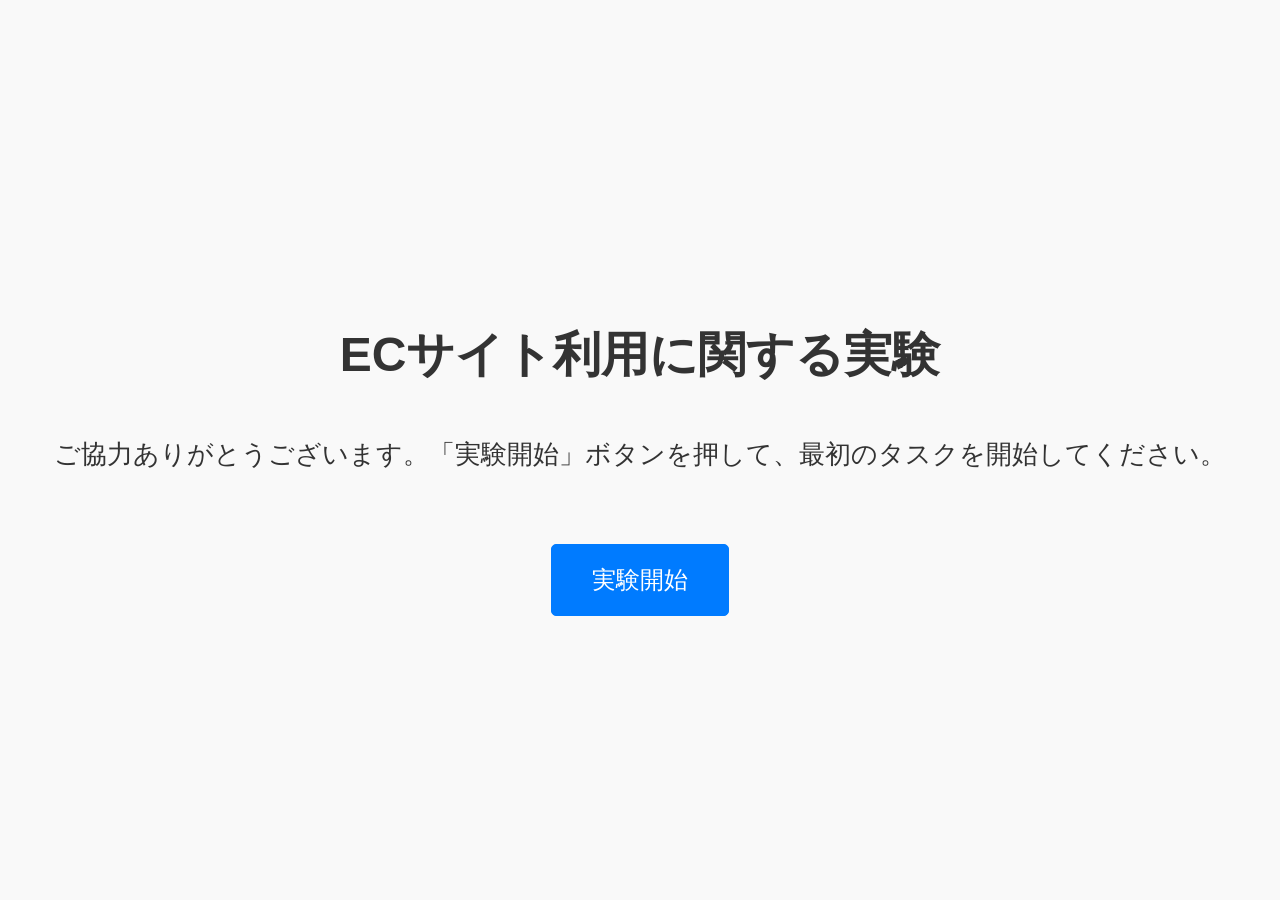
<file: index.html>
<!DOCTYPE html>
<html lang="ja">
<head>
    <meta charset="UTF-8">
    <meta name="viewport" content="width=device-width, initial-scale=1.0">
    <title>ECサイト利用実験</title>
    <link rel="stylesheet" href="style.css">
</head>
<body>
    <div id="experiment-container">
        <!-- 0. 実験開始画面 -->
        <div id="start-screen">
            <h2>ECサイト利用に関する実験</h2>
            <p>ご協力ありがとうございます。「実験開始」ボタンを押して、最初のタスクを開始してください。</p>
            <div class="start-buttons">
                <button id="start-experiment-btn">実験開始</button>
                <button id="enter-debug-mode-btn" style="display: none; margin-top: 2rem; background: none; color: #999; border: 1px solid #ddd; font-size: 0.8rem; padding: 0.4rem 0.8rem;">管理者メニュー (デバッグ用)</button>
            </div>
        </div>

        <!-- UI確認フェーズの開始画面 -->
        <div id="intro-viewing-start-screen" class="hidden">
            <h2>読み込み画面の確認</h2>
            <p>本実験では、様々な「読み込み画面」が表示されます。まずはどのような表示パターンがあるのかを確認してください。</p>
            <div class="start-buttons">
                <button id="start-intro-viewing-btn">表示確認を開始する</button>
            </div>
        </div>

        <!-- チュートリアル開始画面 -->
        <div id="tutorial-start-screen" class="hidden">
            <h2>チュートリアル</h2>
            <p>まずはじめに、操作に慣れていただくためのチュートリアルを4回行います。</p>
            <button id="start-tutorial-btn">チュートリアル開始</button>
        </div>

        <!-- チュートリアル完了画面 -->
        <div id="tutorial-complete-screen" class="hidden">
            <h2>チュートリアル完了</h2>
            <p>チュートリアルお疲れ様でした。次は本番の実験です。</p>
            <button id="start-main-experiment-btn">実験に進む</button>
        </div>

        <!-- チュートリアルタスク完了画面 -->
        <div id="tutorial-task-complete-screen" class="hidden">
            <h2>チュートリアルタスク完了</h2>
            <p>本番ではアンケートの画面が表示されます。</p>
            <button id="next-tutorial-task-btn">次のチュートリアルへ</button>
        </div>

        <!-- 1. タスク指示画面 (デフォルトで非表示) -->
        <div id="task-screen" class="hidden">
            <h2>タスク指示</h2>
            <p id="task-description"><strong>Tシャツ</strong>と<strong>スニーカー</strong>をカートに入れてください</p>
            <button id="start-task-btn">タスク開始</button>
        </div>

        <!-- 2. ECサイト画面 (デフォルトで非表示) -->
        <div id="ec-site-screen" class="hidden">
            <div class="loading-overlay" style="display: none;">
                <!-- ローダー用のコンテナ -->
            </div>

            <header>
                <h1>ECサイト</h1>
                <p id="header-task-description" style="margin: 0 auto; padding: 0 2rem; font-size: 1.3rem; color: #c9302c; font-weight: 600;"></p>
                <div class="header-right">
                    <div id="cart-container">
                        <span id="cart-count">0</span>
                        <svg id="cart-icon" xmlns="http://www.w3.org/2000/svg" width="28" height="28" viewBox="0 0 24 24" fill="none" stroke="currentColor" stroke-width="2" stroke-linecap="round" stroke-linejoin="round"><circle cx="9" cy="21" r="1"></circle><circle cx="20" cy="21" r="1"></circle><path d="M1 1h4l2.68 13.39a2 2 0 0 0 2 1.61h9.72a2 2 0 0 0 2-1.61L23 6H6"></path></svg>
                        <ul id="cart-items">
                            <!-- カート内商品はここに表示 -->
                        </ul>
                    </div>
                    <button id="complete-task-btn">完了を報告する</button>
                </div>
            </header>

            <div id="ec-main-container">
                <nav id="category-nav">
                    <a href="#" data-category="home">ホーム</a>
                    <a href="#" data-category="fashion">ファッション</a>
                    <a href="#" data-category="electronics">家電・ガジェット</a>
                    <a href="#" data-category="furniture">家具・インテリア</a>
                    <a href="#" data-category="food_drink">食べ物・飲み物</a>
                </nav>

                <main>
                    <div id="product-list">
                        <!-- 商品カードはここに動的に挿入されます -->
                    </div>
                </main>

                <!-- カートサイドバー -->
                <aside id="cart-sidebar">
                    <div class="cart-sidebar-header">
                        <h2>カート</h2>
                    </div>
                    <div id="cart-sidebar-body">
                        <!-- カートの内容がここに表示される -->
                    </div>
                </aside>
            </div>

            <div id="toast-notification" class="toast"></div>

            <button id="back-to-loader-selection-btn" style="display: none;">ローダー選択に戻る</button>
        </div>

        <div id="survey-screen" class="hidden">
            <h2>アンケート</h2>
            <p>現在のタスク(<span id="survey-task-number"></span>)について、以下の質問にご回答ください。</p>
            <form id="task-survey-form">
                <div class="form-group">
                    <label for="perceived-time">体感的な読み込み時間の長さ</label>
                    <div class="vas-container" id="vas-group">
                        <span>短い</span>
                        <input type="range" id="perceived-time" name="perceived-time" min="0" max="100" step="1" value="50">
                        <span>長い</span>
                    </div>
                </div>
                <div class="form-group" id="discomfort-group">
                    <label>今の待ち時間に対してどの程度「不快感」を感じましたか？</label>
                    <div class="likert-rating">
                        <input type="radio" id="discomfort-1" name="discomfort" value="1"><label for="discomfort-1">全く不快ではない</label>
                        <input type="radio" id="discomfort-2" name="discomfort" value="2"><label for="discomfort-2">あまり不快ではない</label>
                        <input type="radio" id="discomfort-3" name="discomfort" value="3"><label for="discomfort-3">どちらでもない</label>
                        <input type="radio" id="discomfort-4" name="discomfort" value="4"><label for="discomfort-4">不快</label>
                        <input type="radio" id="discomfort-5" name="discomfort" value="5"><label for="discomfort-5">非常に不快</label>
                    </div>
                </div>
                <div class="form-group" id="reliability-group">
                    <label>このシステムの「信頼性」をどの程度感じますか？</label>
                    <div class="likert-rating">
                        <input type="radio" id="reliability-5" name="reliability" value="5"><label for="reliability-5">非常に信頼できる</label>
                        <input type="radio" id="reliability-4" name="reliability" value="4"><label for="reliability-4">信頼できる</label>
                        <input type="radio" id="reliability-3" name="reliability" value="3"><label for="reliability-3">どちらでもない</label>
                        <input type="radio" id="reliability-2" name="reliability" value="2"><label for="reliability-2">あまり信頼できない</label>
                        <input type="radio" id="reliability-1" name="reliability" value="1"><label for="reliability-1">全く信頼できない</label>
                    </div>
                </div>
                <div id="survey-error-message" style="color: #c9302c; background-color: #f2dede; border: 1px solid #ebccd1; padding: 1rem; border-radius: 5px; margin-bottom: 1.5rem; display: none; text-align: left; font-size: 0.95rem;"></div>
                <button type="submit" id="submit-survey-btn">アンケートを送信して次のタスクへ</button>
            </form>
        </div>
        <div id="experiment-complete-screen" class="hidden">
            <h2>実験終了</h2>
            <p>ご協力いただき、誠にありがとうございました。すべてのタスクが完了しました。</p>
            <button id="download-csv-btn">CSV形式でダウンロード</button>
        </div>

    </div>

    <div id="debug-loader-modal" class="modal-overlay hidden">
        <div class="modal-content">
            <button class="modal-close-btn">&times;</button>
            <h2>Loader Showcase (Debug)</h2>
            <div class="modal-loader-grid">
                <!-- Spinner -->
                <div class="modal-loader-card">
                    <h3>Spinner</h3>
                    <div class="spinner"></div>
                </div>
                <!-- Spinner (Color) -->
                <div class="modal-loader-card">
                    <h3>Spinner (Color)</h3>
                    <div class="spinner color"></div>
                </div>
                <!-- Bouncing Dots -->
                <div class="modal-loader-card">
                    <h3>Bouncing Dots</h3>
                    <div class="bouncing-dots">
                        <div class="dot"></div>
                        <div class="dot"></div>
                        <div class="dot"></div>
                    </div>
                </div>
                <!-- Progress Bar -->
                <div class="modal-loader-card">
                    <h3>Progress Bar</h3>
                    <div class="progress-bar-container">
                        <div class="progress-bar"></div>
                    </div>
                </div>
                <!-- Progress Bar (Color) -->
                <div class="modal-loader-card">
                    <h3>Progress Bar (Color)</h3>
                    <div class="progress-bar-container">
                        <div class="progress-bar color"></div>
                    </div>
                </div>
                <!-- Hourglass -->
                <div class="modal-loader-card">
                    <h3>Hourglass</h3>
                    <div class="hourglass"></div>
                </div>
                <!-- Skeleton -->
                <div class="modal-loader-card skeleton-card-wrapper">
                                    <h3>Skeleton</h3>
                                    <div class="modal-skeleton-card">
                                        <div class="skeleton-image"></div>
                                        <div class="skeleton-content">
                                            <div class="skeleton-text"></div>
                                            <div class="skeleton-text short"></div>
                                        </div>
                                        <div class="skeleton-button"></div>
                                    </div>
                                </div>
                                <!-- Skeleton (Color) -->
                                <div class="modal-loader-card skeleton-card-wrapper">
                                    <h3>Skeleton (Color)</h3>
                                    <div class="modal-skeleton-card color">
                                        <div class="skeleton-image"></div>
                                        <div class="skeleton-content">
                                            <div class="skeleton-text"></div>
                                            <div class="skeleton-text short"></div>
                                        </div>
                                        <div class="skeleton-button"></div>
                                    </div>                </div>
            </div>
        </div>
    </div>

    <script src="script.js"></script>
</body>
</html>
</file>
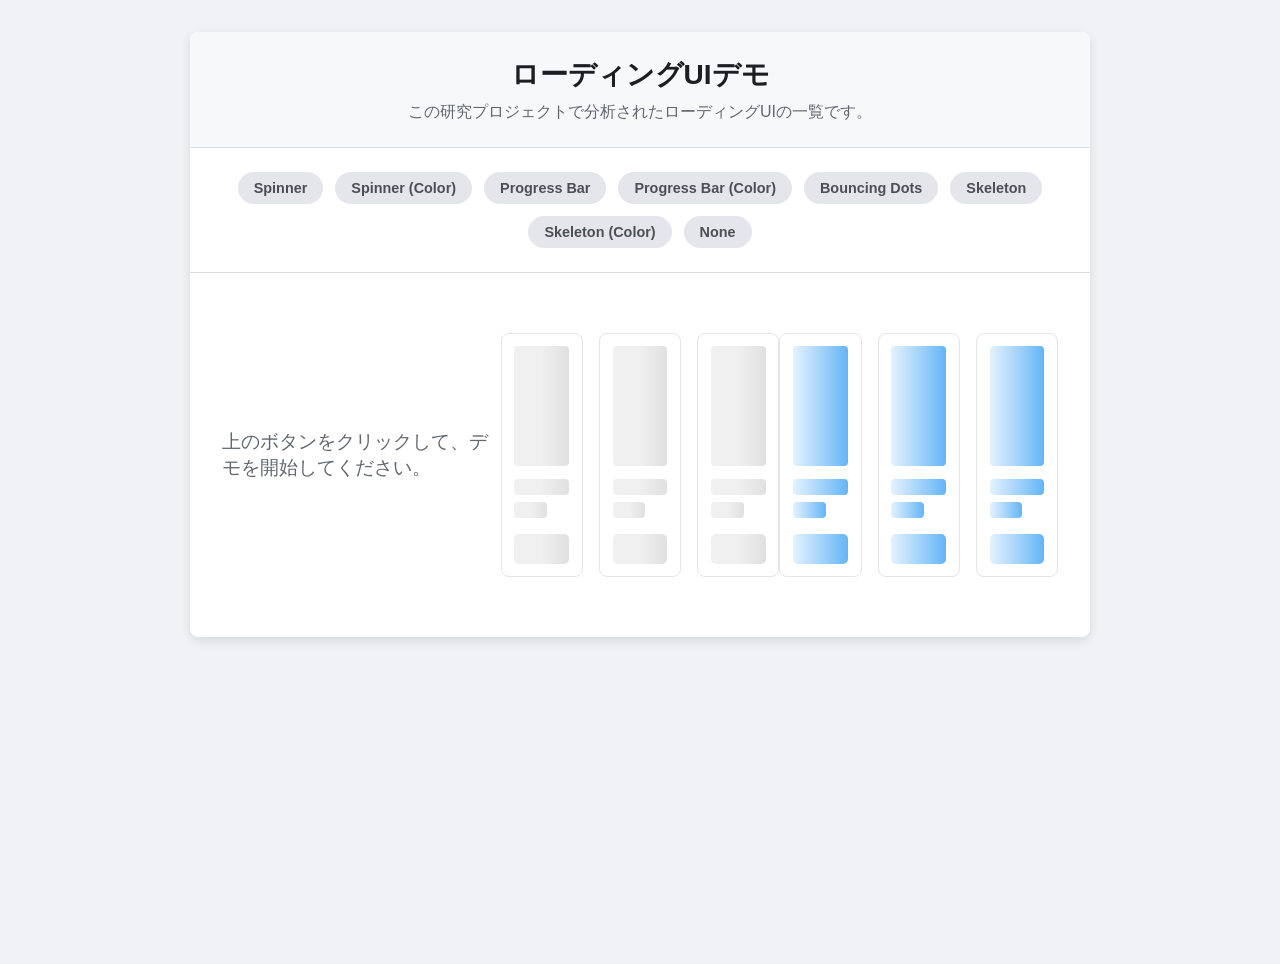
<file: showcase/index.html>
<!DOCTYPE html>
<html lang="ja">
<head>
    <meta charset="UTF-8">
    <meta name="viewport" content="width=device-width, initial-scale=1.0">
    <title>ローディングUIデモ</title>
    <link rel="stylesheet" href="style.css">
</head>
<body>

    <div class="demo-container">
        <header>
            <h1>ローディングUIデモ</h1>
            <p>この研究プロジェクトで分析されたローディングUIの一覧です。</p>
        </header>

        <nav class="controls">
            <button class="control-btn" data-loader="spinner">Spinner</button>
            <button class="control-btn" data-loader="spinner-color">Spinner (Color)</button>
            <button class="control-btn" data-loader="bar">Progress Bar</button>
            <button class="control-btn" data-loader="bar-color">Progress Bar (Color)</button>
            <button class="control-btn" data-loader="bouncing-dots">Bouncing Dots</button>
            <button class="control-btn" data-loader="skeleton">Skeleton</button>
            <button class="control-btn" data-loader="skeleton-color">Skeleton (Color)</button>
            <button class="control-btn" data-loader="none">None</button>
        </nav>

        <main class="display-area">
            <div id="loader-placeholder" class="loader-wrapper active">
                <p>上のボタンをクリックして、デモを開始してください。</p>
            </div>

            <!-- ローダーをここに定義（デフォルトは非表示） -->
            <div id="spinner" class="loader-wrapper">
                <div class="spinner"></div>
            </div>
            <div id="spinner-color" class="loader-wrapper">
                <div class="spinner color"></div>
            </div>
            <div id="bar" class="loader-wrapper">
                <div class="progress-bar-container">
                    <div class="progress-bar"></div>
                </div>
            </div>
            <div id="bar-color" class="loader-wrapper">
                <div class="progress-bar-container">
                    <div class="progress-bar color"></div>
                </div>
            </div>
            <div id="bouncing-dots" class="loader-wrapper">
                <div class="bouncing-dots"><div></div><div></div><div></div></div>
            </div>
            <div id="skeleton" class="loader-wrapper skeleton-grid">
                <!-- 3x Skeleton Cards -->
                <div class="skeleton-card">
                    <div class="skeleton-image"></div>
                    <div class="skeleton-content">
                        <div class="skeleton-text"></div>
                        <div class="skeleton-text short"></div>
                    </div>
                    <div class="skeleton-button"></div>
                </div>
                <div class="skeleton-card">
                    <div class="skeleton-image"></div>
                    <div class="skeleton-content">
                        <div class="skeleton-text"></div>
                        <div class="skeleton-text short"></div>
                    </div>
                    <div class="skeleton-button"></div>
                </div>
                <div class="skeleton-card">
                    <div class="skeleton-image"></div>
                    <div class="skeleton-content">
                        <div class="skeleton-text"></div>
                        <div class="skeleton-text short"></div>
                    </div>
                    <div class="skeleton-button"></div>
                </div>
            </div>
            <div id="skeleton-color" class="loader-wrapper skeleton-grid">
                <!-- 3x Skeleton Cards (Color) -->
                <div class="skeleton-card color">
                    <div class="skeleton-image"></div>
                    <div class="skeleton-content">
                        <div class="skeleton-text"></div>
                        <div class="skeleton-text short"></div>
                    </div>
                    <div class="skeleton-button"></div>
                </div>
                <div class="skeleton-card color">
                    <div class="skeleton-image"></div>
                    <div class="skeleton-content">
                        <div class="skeleton-text"></div>
                        <div class="skeleton-text short"></div>
                    </div>
                    <div class="skeleton-button"></div>
                </div>
                <div class="skeleton-card color">
                    <div class="skeleton-image"></div>
                    <div class="skeleton-content">
                        <div class="skeleton-text"></div>
                        <div class="skeleton-text short"></div>
                    </div>
                    <div class="skeleton-button"></div>
                </div>
            </div>
            <div id="none" class="loader-wrapper">
                <p>（ローダーなし）</p>
            </div>
        </main>
    </div>

    <script src="script.js"></script>
</body>
</html>
</file>
<file: style.css>
/* 全体スタイル */
body {
    font-family: 'Helvetica Neue', Arial, 'Hiragino Kaku Gothic ProN', 'Hiragino Sans', Meiryo, sans-serif;
    margin: 0;
    background-color: #f9f9f9;
    color: #333;
}

*, *::before, *::after {
    box-sizing: border-box;
}

/* ヘッダーとナビゲーション */
header {
    background-color: #fff;
    padding: 0 1rem;
    height: 60px; /* 40pxから60pxに拡大 */
    display: flex;
    align-items: center;
    border-bottom: 1px solid #eee;
    position: sticky;
    top: 0;
    z-index: 1000;
}

header h1 {
    font-size: 1.5rem; /* 1.1remから拡大 */
    margin: 0;
    white-space: nowrap; /* 改行を防ぐ */
}

#header-task-description {
    margin: 0 0 0 2rem !important; /* 左側に余白を取り、他はリセット */
    padding: 0;
    font-size: 1.3rem;
    color: #c9302c;
    font-weight: 600;
    flex-grow: 1; /* 残りのスペースを埋める（中央寄せや右寄せの調整用） */
}

/* --- メインレイアウトコンテナ --- */
#ec-main-container {
    display: flex;
    align-items: flex-start;
}

/* --- サイドバーナビゲーション --- */
#category-nav {
    flex: 0 0 220px; /* 180pxから広げて安定感を出す */
    background-color: #fdfdfd;
    border-right: 1px solid #eee;
    padding: 1rem 0.6rem; /* 余白を確保 */
    height: calc(100vh - 60px);
    position: sticky;
    top: 60px;
}

#category-nav a {
    display: block;
    text-decoration: none;
    color: #333;
    padding: 1rem 1.2rem; /* パディングを大幅に増やしてクリックしやすく */
    margin-bottom: 0.8rem; /* 項目間の距離を広げてミスを防ぐ */
    border-radius: 8px;
    font-weight: 500;
    font-size: 1.1rem; /* 文字を大きく */
    transition: all 0.2s ease;
    border-left: 4px solid transparent;
}

#category-nav a:hover {
    background-color: #f0f0f0;
    transform: translateX(3px); /* 少し動かしてフィードバックを出す */
}

#category-nav a.active {
    color: #007bff;
    font-weight: 700;
    background-color: #e9f5ff;
    border-left-color: #007bff;
    box-shadow: 0 2px 5px rgba(0, 123, 255, 0.1);
}

.nav-separator {
    height: 1px;
    background-color: #eee;
    margin: 0.6rem 0.8rem;
}

/* --- メインコンテンツエリア --- */
main {
    flex-grow: 1;
    padding: 0; /* mainのパディングを削除 */
}

/* 商品一覧 */
#product-list {
    display: grid;
    /* 1行に4つ固定 */
    grid-template-columns: repeat(4, 1fr);
    gap: 1rem; /* 0.5remから戻す */
    padding: 1rem; /* 0.5remから戻す */
    max-width: 100%;
    margin: 0;
}

/* 商品カード */
.product-card {
    background: #fff;
    border-radius: 8px;
    box-shadow: 0 2px 8px rgba(0, 0, 0, 0.06);
    overflow: hidden;
    transition: transform 0.3s ease, box-shadow 0.3s ease;
    display: flex;
    flex-direction: column;
    min-width: 0;
    min-height: 340px; /* 2段収まる限界の高さ */
}

.product-card:hover {
    transform: translateY(-4px);
    box-shadow: 0 6px 16px rgba(0, 0, 0, 0.1);
}

.product-card img {
    width: 100%;
    height: 160px; /* 画像を大きく復元 */
    object-fit: contain;
    margin-top: 10px;
}

.product-card-content {
    padding: 0.8rem;
    flex-grow: 1;
    display: flex;
    flex-direction: column;
    overflow: hidden;
}

.product-card h3 {
    margin-top: 0;
    margin-bottom: 0.4rem;
    font-size: 1.1rem;
    word-break: break-all;
    line-height: 1.3;
}

.product-card p {
    display: block; /* 説明文を再表示 */
    font-size: 0.85rem;
    color: #666;
    margin-bottom: 0.5rem;
    flex-grow: 1;
    display: -webkit-box;
    -webkit-line-clamp: 2;
    -webkit-box-orient: vertical;
    overflow: hidden;
}

.product-card .price {
    font-size: 1.1rem;
    font-weight: bold;
    color: #e63946;
    margin-bottom: 0.8rem;
}

/* カートに入れるボタン */
.add-to-cart-btn {
    display: block;
    text-align: center;
    text-decoration: none;
    background-color: #007bff;
    color: white;
    border: none;
    padding: 0.6rem;
    margin: 0.8rem;
    margin-top: auto;
    border-radius: 5px;
    cursor: pointer;
    font-size: 0.9rem;
    font-weight: bold;
    transition: background-color 0.3s ease;
}

.add-to-cart-btn:hover {
    background-color: #0056b3;
}

.add-to-cart-btn.added {
    background-color: #28a745;
}

.add-to-cart-btn.added:hover {
    background-color: #218838;
}

/* ローディングオーバーレイ */
.loading-overlay {
    position: fixed;
    top: 0;
    left: 0;
    width: 100%;
    height: 100%;
    background-color: rgba(255, 255, 255, 0.8);
    backdrop-filter: blur(5px);
    display: none; /* デフォルトは非表示 */
    justify-content: center;
    align-items: center;
    z-index: 9999;
    flex-direction: column;
}

/* スピナー */
.spinner {
    width: 48px;
    height: 48px;
    border: 4px solid #f3f3f3;
    border-top: 4px solid #6c757d; /* Monochrome dark gray */
    border-radius: 50%;
    animation: spin 1s linear infinite;
    margin-bottom: 20px;
}

@keyframes spin {
    0% { transform: rotate(0deg); }
    100% { transform: rotate(360deg); }
}

/* プログレスバー */
.progress-bar-container {
    width: 200px;
    height: 8px;
    background-color: #e0e0e0;
    border-radius: 4px;
    overflow: hidden;
}

.progress-bar {
    width: 0; /* 初期幅を0に */
    height: 100%;
    background-color: #6c757d; /* Monochrome dark gray */
    border-radius: 4px;
    /* 加速的な動きを表現するtransition */
    transition: width 0s cubic-bezier(0.5, 0, 0.75, 0);
}

/* バウンシングドット */
.bouncing-dots {
    display: flex;
    justify-content: center;
    align-items: center;
    gap: 8px;
}

.bouncing-dots .dot {
    width: 12px;
    height: 12px;
    background-color: #6c757d;
    border-radius: 50%;
    animation: bounce 0.6s infinite alternate;
}

.bouncing-dots .dot:nth-child(2) {
    animation-delay: 0.2s;
}

.bouncing-dots .dot:nth-child(3) {
    animation-delay: 0.4s;
}

@keyframes bounce {
    from {
        transform: translateY(0);
        opacity: 1;
    }
    to {
        transform: translateY(-15px);
        opacity: 0.6;
    }
}

/* トースト通知 */
#toast-notification {
    position: fixed;
    bottom: 20px;
    right: 20px;
    background-color: #2c3e50;
    color: #ecf0f1;
    padding: 1rem 1.5rem;
    border-radius: 8px;
    box-shadow: 0 5px 15px rgba(0, 0, 0, 0.2);
    transform: translateX(calc(100% + 20px));
    transition: transform 0.5s cubic-bezier(0.68, -0.55, 0.27, 1.55);
    z-index: 10000;
    opacity: 0;
}

#toast-notification.show {
    transform: translateX(0);
    opacity: 1;
}

/* 画面表示/非表示 */
.hidden {
    display: none !important;
}

/* タスク完了ボタン */
#complete-task-btn {
    padding: 0.6rem 1.2rem;
    font-size: 0.9rem;
    font-weight: bold;
    color: #fff;
    background-color: #28a745; /* 成功を意味する緑色 */
    border: none;
    border-radius: 5px;
    cursor: pointer;
    transition: background-color 0.3s ease;
}

#complete-task-btn:hover {
    background-color: #218838;
}

/* ホーム画面の検索コンテナ */
.home-search-container {
    text-align: center;
    padding: 4rem 2rem;
    display: flex;
    flex-direction: column;
    align-items: center;
    justify-content: center;
    height: calc(100% - 4rem); /* padding分を考慮 */
}

.home-search-container h2 {
    grid-column: initial; /* グリッドレイアウトの影響をリセット */
    border-bottom: none;
    font-size: 1.8rem;
    margin-bottom: 2rem;
    color: #333;
}

.search-bar {
    display: flex;
    width: 100%;
    max-width: 600px;
    border-radius: 8px;
    overflow: hidden;
    box-shadow: 0 4px 20px rgba(0, 0, 0, 0.1);
}

.search-bar input {
    flex-grow: 1;
    border: 1px solid #ddd;
    border-right: none;
    padding: 1rem;
    font-size: 1.1rem;
    border-radius: 8px 0 0 8px;
}

.search-bar input:focus {
    outline: none;
    border-color: #007bff;
}

.search-bar button {
    border: none;
    background-color: #007bff;
    color: white;
    padding: 0 2rem;
    font-size: 1.1rem;
    font-weight: bold;
    cursor: pointer;
    transition: background-color 0.3s ease;
    border-radius: 0 8px 8px 0;
}

.search-bar button:hover {
    background-color: #0056b3;
}

/* 開始・タスク・終了画面共通スタイル */
#start-screen, #intro-viewing-start-screen, #task-screen, #experiment-complete-screen, #tutorial-start-screen, #tutorial-complete-screen, #tutorial-task-complete-screen {
    display: flex;
    flex-direction: column;
    align-items: center;
    justify-content: center;
    height: 100vh;
    text-align: center;
    padding: 3rem; /* paddingを少し大きく */
}

#start-screen h2, #intro-viewing-start-screen h2, #task-screen h2, #tutorial-start-screen h2, #tutorial-complete-screen h2, #tutorial-task-complete-screen h2 {
    font-size: 3rem; /* 2.5remから拡大 */
    margin-bottom: 1.5rem;
}

#start-screen p, #intro-viewing-start-screen p, #task-screen p, #tutorial-start-screen p, #tutorial-complete-screen p, #tutorial-task-complete-screen p {
    font-size: 1.6rem; /* 1.3remから拡大 */
    margin-bottom: 2rem;
}

#start-screen button, #intro-viewing-start-screen button, #task-screen button, #next-task-btn, #tutorial-start-screen button, #tutorial-complete-screen button, #tutorial-task-complete-screen button {
    font-size: 1.5rem; /* ボタンのフォントサイズを大きく */
    padding: 1.2rem 2.5rem; /* ボタンのパディングを大きく */
    margin-top: 2.5rem;
    cursor: pointer;
    border: 1px solid #007bff;
    background-color: #007bff;
    color: #fff;
    border-radius: 5px;
    transition: all 0.3s ease;
}

#start-screen button:hover, #task-screen button:hover, #next-task-btn:hover, #tutorial-start-screen button:hover, #tutorial-complete-screen button:hover, #tutorial-task-complete-screen button:hover {
    background-color: #0056b3;
}

/* タスク指示の強調 (ポップな感じに) */
#task-description strong, #header-task-description strong {
    background-image: linear-gradient(45deg, #ff8177 0%, #ff867a 0%, #ff8c7f 21%, #f99185 52%, #cf556c 78%, #b12a5b 100%);
    color: #fff;
    padding: 5px 10px;
    border-radius: 5px;
    font-weight: 600;
    box-shadow: 0 2px 5px rgba(0,0,0,0.2);
    display: inline-block; /* transformとanimationのために必要 */
    margin: 0 2px;
}


/* スケルトンスクリーン */
.skeleton-card {
    background: #fff;
    border-radius: 8px; /* product-cardと一致 */
    box-shadow: 0 2px 8px rgba(0, 0, 0, 0.06); /* product-cardと一致 */
    overflow: hidden;
    display: flex;
    flex-direction: column;
    min-width: 0;
    min-height: 340px; /* product-cardに合わせる */
}

.skeleton-image, .skeleton-text, .skeleton-button {
    background: linear-gradient(90deg, #f0f0f0 25%, #e0e0e0 50%, #f0f0f0 75%);
    background-size: 200% 100%;
    animation: shimmer 1.5s infinite;
}

.skeleton-image {
    width: 100%;
    height: 160px; /* product-cardに合わせる */
}

.skeleton-content {
    padding: 0.8rem; /* product-card-contentに合わせる */
    flex-grow: 1;
    display: flex;
    flex-direction: column;
}

.skeleton-text {
    height: 1.1rem; /* product-card h3に合わせる */
    border-radius: 4px;
    margin-bottom: 0.4rem;
}

.skeleton-text.short {
    width: 60%;
    margin-bottom: 0.8rem;
}

.skeleton-button {
    /* .add-to-cart-btnに合わせる */
    height: 2.2rem;
    margin: 0.8rem;
    margin-top: auto;
    border-radius: 5px;
}

@keyframes shimmer {
    0% {
        background-position: 200% 0;
    }
    100% {
        background-position: -200% 0;
    }
}

#back-to-loader-selection-btn {
    position: fixed;
    bottom: 20px;
    left: 20px;
    padding: 0.6rem 1.2rem;
    font-size: 0.9rem;
    font-weight: bold;
    color: #fff;
    background-color: #6c757d;
    border: none;
    border-radius: 5px;
    cursor: pointer;
    z-index: 1000;
    transition: background-color 0.3s ease;
}

#back-to-loader-selection-btn:hover {
    background-color: #5a6268;
}

/* --- カラーバージョン --- */

/* カラースピナー */
.spinner.color {
    border-top-color: #007bff; /* Blue */
    /* If the background-image based one is being used, we should revert to border if we want a simple blue spinner, 
       but let's keep the conic-gradient approach with blue shades for "color" feel if preferred, 
       or just a solid blue. The user said "blue", so a blue gradient or solid blue. */
    border: 4px solid #f3f3f3;
    border-top: 4px solid #007bff;
    background-image: none;
    -webkit-mask: none;
    mask: none;
}

/* カラープログレスバー */
.progress-bar.color {
    background: linear-gradient(90deg, #007bff, #66b2ff);
}

/* カラースケルトン */
.skeleton-card.color .skeleton-image,
.skeleton-card.color .skeleton-text,
.skeleton-card.color .skeleton-button {
    background: linear-gradient(
        90deg,
        #e3f2fd, /* Light Blue */
        #bbdefb, /* Lighter Blue */
        #90caf9, /* Sky Blue */
        #64b5f6, /* Brighter Blue */
        #42a5f5, /* Rich Blue */
        #2196f3, /* Standard Blue */
        #e3f2fd  /* Loop back */
    );
    background-size: 200% 100%;
}

/* --- Debug Loader Modal --- */
.modal-overlay {
    position: fixed;
    top: 0;
    left: 0;
    width: 100%;
    height: 100%;
    background-color: rgba(0, 0, 0, 0.7);
    backdrop-filter: blur(5px);
    display: flex;
    justify-content: center;
    align-items: center;
    z-index: 10000;
    opacity: 0;
    visibility: hidden;
    transition: opacity 0.3s, visibility 0.3s;
}

.modal-overlay:not(.hidden) {
    opacity: 1;
    visibility: visible;
}

.modal-content {
    background-color: #fff;
    color: #333;
    padding: 2rem;
    border-radius: 8px;
    width: 90%;
    max-width: 1200px;
    max-height: 90vh;
    overflow-y: auto;
    position: relative;
    box-shadow: 0 5px 20px rgba(0,0,0,0.3);
    transform: scale(0.95);
    transition: transform 0.3s;
}

.modal-overlay:not(.hidden) .modal-content {
    transform: scale(1);
}

.modal-close-btn {
    position: absolute;
    top: 10px;
    right: 15px;
    background: none;
    border: none;
    font-size: 2.5rem;
    color: #aaa;
    cursor: pointer;
    line-height: 1;
}

.modal-content h2 {
    margin-top: 0;
    margin-bottom: 2rem;
    text-align: center;
}

.modal-loader-grid {
    display: grid;
    grid-template-columns: repeat(auto-fit, minmax(300px, 1fr));
    gap: 2rem;
}

.modal-loader-card {
    border: 1px solid #eee;
    border-radius: 8px;
    padding: 1.5rem;
    display: flex;
    flex-direction: column;
    align-items: center;
    background-color: #f9f9f9;
}

.modal-loader-card h3 {
    margin-top: 0;
    margin-bottom: 1.5rem;
    font-size: 1rem;
    font-weight: 600;
}

.modal-loader-card .progress-bar-container {
    width: 100%;
}

.skeleton-card-wrapper {
    width: 100%;
    /* product-cardのmin-heightに合わせる */
    height: 310px; 
    background-color: #fff; /* Ensure skeleton background is white */
}

/* --- Styles for Modal Skeleton --- */
.modal-skeleton-card {
    background: #fff;
    border: 1px solid #eee;
    /* .product-cardに合わせてradiusを調整 */
    border-radius: 8px;
    overflow: hidden;
    display: flex;
    flex-direction: column;
    width: 100%;
    height: 100%;
}

.modal-loader-card .skeleton-image {
    /* .product-card imgのheightに合わせる */
    height: 140px;
}

.modal-skeleton-card .skeleton-content {
    /* .product-card-contentのpaddingに合わせる */
    padding: 0.8rem;
    flex-grow: 1;
    display: flex;
    flex-direction: column;
}

.modal-skeleton-card .skeleton-text {
    /* .skeleton-textに合わせる */
    height: 1rem;
    border-radius: 4px;
    margin-bottom: 0.4rem;
}

.modal-skeleton-card .skeleton-text.short {
    /* .skeleton-text.shortに合わせる */
    width: 60%;
    margin-bottom: 0.8rem;
}

.modal-skeleton-card .skeleton-button {
    /* .skeleton-buttonに合わせる */
    height: calc(0.5rem * 2 + 0.9rem);
    margin: 0.8rem;
    margin-top: auto;
    border-radius: 5px;
}

/* Apply shimmer animation to modal skeleton parts */
.modal-skeleton-card .skeleton-image,
.modal-skeleton-card .skeleton-text,
.modal-skeleton-card .skeleton-button {
    background: linear-gradient(90deg, #f0f0f0 25%, #e0e0e0 50%, #f0f0f0 75%);
    background-size: 200% 100%;
    animation: shimmer 1.5s infinite;
}

/* Apply color to modal skeleton color variant */
.modal-skeleton-card.color .skeleton-image,
.modal-skeleton-card.color .skeleton-text,
.modal-skeleton-card.color .skeleton-button {
    background: linear-gradient(
        90deg,
        #e3f2fd, /* Light Blue */
        #bbdefb, /* Lighter Blue */
        #90caf9, /* Sky Blue */
        #64b5f6, /* Brighter Blue */
        #42a5f5, /* Rich Blue */
        #2196f3, /* Standard Blue */
        #e3f2fd  /* Loop back */
    );
    background-size: 200% 100%;
}


/* --- カート表示用スタイル --- */
.header-right {
    display: flex;
    align-items: center;
    margin-left: auto; /* この要素を右端に寄せる */
}

#cart-container {
    position: relative;
    margin-right: 1.5rem; /* ボタンとの間に余白を追加 */
}

#cart-icon {
    color: #333;
}

#cart-count {
    position: absolute;
    top: -8px;
    right: -10px;
    background-color: #c9302c;
    color: white;
    font-size: 12px;
    font-weight: bold;
    width: 20px;
    height: 20px;
    border-radius: 50%;
    display: flex;
    justify-content: center;
    align-items: center;
    border: 2px solid white;
}

/* --- カートサイドバー --- */
#cart-sidebar {
    flex: 0 0 280px; /* サイドバーの幅を固定 */
    background-color: #fdfdfd;
    border-left: 1px solid #eee;
    height: calc(100vh - 60px); /* ヘッダーの高さを引いたビューポートの高さ */
    position: sticky;
    top: 60px; /* ヘッダーの高さ分オフセット */
}

.cart-sidebar-header {
    padding: 1rem 1.5rem;
    border-bottom: 1px solid #eee;
}

.cart-sidebar-header h2 {
    margin: 0;
    font-size: 1.2rem;
}

#cart-sidebar-body {
    padding: 1rem;
    overflow-y: auto;
}

#cart-sidebar-body ul {
    list-style: none;
    padding: 0;
    margin: 0;
}

#cart-sidebar-body li {
    display: flex;
    justify-content: space-between;
    align-items: center;
    margin-bottom: 0.75rem;
    font-size: 0.95rem;
}

.delete-cart-item-btn {
    background: none;
    border: none;
    color: #c9302c;
    font-size: 1.2rem;
    font-weight: bold;
    cursor: pointer;
    padding: 0 0.5rem;
    line-height: 1;
}

.delete-cart-item-btn:hover {
    color: #a94442;
}

/* --- ホーム画面の追加スタイル --- */

#product-list:not(:has(.product-card)):not(:has(.skeleton-card)) {
    display: block;
    padding: 0;
}

.hero-section {
    position: relative;
    height: 400px;
    background-image: url('images/pudding.jpg'); /* プリンの画像を背景に設定 */
    background-size: cover;
    background-position: center;
    display: flex;
    align-items: center;
    justify-content: center;
    text-align: center;
    color: white;
}

.hero-section::before {
    content: '';
    position: absolute;
    top: 0;
    left: 0;
    right: 0;
    bottom: 0;
    background-color: rgba(0, 0, 0, 0.5);
}

.hero-content {
    position: relative;
    z-index: 2;
    max-width: 600px;
    padding: 2rem;
}

.hero-content h1 {
    font-size: 2.8rem;
    font-weight: bold;
    margin-bottom: 1rem;
    text-shadow: 0 2px 4px rgba(0,0,0,0.5);
}

.hero-content p {
    font-size: 1.2rem;
    margin-bottom: 2rem;
}

.hero-cta-btn {
    background-color: #007bff;
    color: white;
    border: none;
    padding: 0.8rem 2rem;
    font-size: 1.1rem;
    font-weight: bold;
    border-radius: 5px;
    cursor: pointer;
    transition: background-color 0.3s ease;
}

.hero-cta-btn:hover {
    background-color: #0056b3;
}

.home-section {
    padding: 3rem 1.5rem;
    max-width: 1200px;
    margin: 0 auto;
}

.home-section h2 {
    text-align: center;
    font-size: 1.8rem;
    margin-bottom: 2rem;
    grid-column: initial;
    border-bottom: none;
}

.category-grid {
    display: grid;
    grid-template-columns: repeat(auto-fit, minmax(200px, 1fr));
    gap: 1.5rem;
}

.category-card {
    position: relative;
    border-radius: 8px;
    overflow: hidden;
    cursor: pointer;
    transition: transform 0.3s ease, box-shadow 0.3s ease;
    height: 250px;
}

.category-card:hover {
    transform: translateY(-5px);
    box-shadow: 0 8px 20px rgba(0,0,0,0.15);
}

.category-card img {
    width: 100%;
    height: 100%;
    object-fit: cover;
}

.category-card span {
    position: absolute;
    bottom: 0;
    left: 0;
    right: 0;
    background: linear-gradient(to top, rgba(0,0,0,0.8), transparent);
    color: white;
    padding: 1.5rem 1rem 1rem;
    font-size: 1.3rem;
    font-weight: bold;
    text-align: left;
}

.home-search-container {
    background-color: #f0f4f8;
    border-radius: 8px;
    height: auto; /* 高さを自動調整に変更 */
}

/* --- ホーム画面2のスタイル --- */

.hero-section-2 {
    display: flex;
    align-items: center;
    justify-content: space-between;
    padding: 4rem 2rem;
    background-color: #fff;
    max-width: 1200px;
    margin: 0 auto;
}

.hero-content-2 {
    flex: 1;
    padding-right: 2rem;
}

.hero-content-2 h1 {
    font-size: 2.5rem;
    font-weight: bold;
    margin-bottom: 1rem;
}

.hero-content-2 p {
    font-size: 1.1rem;
    color: #666;
    margin-bottom: 2rem;
}

.search-bar-2 {
    display: flex;
    max-width: 400px;
}

.search-bar-2 input {
    flex-grow: 1;
    border: 1px solid #ddd;
    padding: 0.8rem 1rem;
    font-size: 1rem;
    border-radius: 5px 0 0 5px;
}

.search-bar-2 input:focus {
    outline: none;
    border-color: #007bff;
}

.search-bar-2 button {
    border: none;
    background-color: #007bff;
    color: white;
    padding: 0 1.5rem;
    font-size: 1rem;
    cursor: pointer;
    border-radius: 0 5px 5px 0;
}

.hero-image-2 {
    flex: 1;
    max-width: 50%;
}

.hero-image-2 img {
    width: 100%;
    border-radius: 8px;
}

.featured-products-grid {
    display: grid;
    grid-template-columns: repeat(auto-fit, minmax(220px, 1fr));
    gap: 1.5rem;
}

#switch-home-layout-btn {
    display: block;
    margin: 2rem auto;
    padding: 0.8rem 1.5rem;
    font-size: 1rem;
    font-weight: bold;
    color: #007bff;
    background-color: transparent;
    border: 2px solid #007bff;
    border-radius: 5px;
    cursor: pointer;
    transition: all 0.3s ease;
}

#switch-home-layout-btn:hover {
    background-color: #007bff;
    color: white;
}

/* --- アンケート画面のスタイル --- */
#survey-screen {
    display: flex;
    flex-direction: column;
    align-items: center;
    justify-content: flex-start; /* 上寄せに変更 */
    height: 100vh;
    text-align: center;
    padding: 1rem; /* 2remから1remに縮小 */
    font-size: 1.1rem; /* 1.2remから1.1remに微調整 */
}

#survey-screen p, #survey-screen a {
    margin: 0.8rem 0;
}

#survey-frame {
    width: 80vw; /* ビューポート幅の80% */
    height: 70vh; /* ビューポート高さの70% */
    border: 1px solid #ddd; /* 境界線を設定 */
    border-radius: 8px;
}

.next-task-container {
    position: fixed;
    bottom: 20px;
    right: 20px;
}

/* --- New Survey Form Styles --- */
#task-survey-form {
    width: 95%; /* 幅を広げる */
    max-width: 900px; /* 700pxから900pxに拡大 */
    background: #fff;
    padding: 2rem; /* 1.5remから戻す */
    border-radius: 8px;
    box-shadow: 0 4px 15px rgba(0, 0, 0, 0.1);
    text-align: left;
}

#task-survey-form .form-group {
    margin-bottom: 2rem; /* 余白を広げて見やすく */
}

#task-survey-form label {
    display: block;
    margin-bottom: 1rem;
    font-weight: bold;
    font-size: 1.1rem;
}

#task-survey-form .likert-rating {
    display: flex;
    justify-content: space-between; /* 均等配置に変更 */
    gap: 0.5rem;
    flex-wrap: nowrap; /* 絶対に改行させない */
}

#task-survey-form .likert-rating label {
    flex: 1; /* すべて同じ幅にする */
    text-align: center;
    font-size: 0.9rem;
    color: #333;
    background-color: #f0f0f0;
    cursor: pointer;
    transition: all 0.2s ease-in-out;
    padding: 0.8rem 0.4rem; /* 左右のパディングを詰め、上下を広げる */
    border-radius: 8px; /* タグ型からボタン型へ */
    border: 2px solid #f0f0f0;
    white-space: nowrap; /* 文字列自体も改行させない */
    margin: 0; /* ラベル自体のマージンをリセット */
}

/* ホバーしたラベルのスタイル */
#task-survey-form .likert-rating label:hover {
    border-color: #007bff;
    background-color: #e9f5ff;
}

/* 選択されたラベルのスタイル */
#task-survey-form .likert-rating input:checked + label {
    background-color: #007bff;
    color: #fff;
    border-color: #007bff;
    font-weight: bold;
}

#task-survey-form .likert-rating input[type="radio"] {
    display: none;
}


#task-survey-form button[type="submit"] {
    width: 100%;
    font-size: 1.1rem;
    padding: 0.8rem 2rem;
    cursor: pointer;
    border: none;
    background-color: #28a745;
    color: #fff;
    border-radius: 5px;
    transition: all 0.3s ease;
}

#task-survey-form button[type="submit"]:hover {
    background-color: #218838;
}
/* VAS Container for Perceived Time */
.vas-container {
    display: flex;
    align-items: center;
    gap: 1rem;
    width: 100%;
}

.vas-container span {
    font-size: 0.9rem;
    color: #666;
}

.vas-container input[type="range"] {
    flex-grow: 1;
    -webkit-appearance: none; /* Remove default styling */
    appearance: none;
    height: 8px;
    background: #d3d3d3;
    outline: none;
    opacity: 0.7;
    transition: opacity .2s;
    border-radius: 5px;
}

.vas-container input[type="range"]:hover {
    opacity: 1;
}

.vas-container input[type="range"]::-webkit-slider-thumb {
    -webkit-appearance: none;
    appearance: none;
    width: 20px;
    height: 20px;
    border-radius: 50%;
    background: #007bff;
    cursor: pointer;
    box-shadow: 0 0 2px rgba(0,0,0,0.3);
    opacity: 0; /* 初期状態で非表示 */
    transition: opacity 0.2s ease;
}

.vas-container input[type="range"].touched::-webkit-slider-thumb {
    opacity: 1; /* 操作後に表示 */
}

.vas-container input[type="range"]::-moz-range-thumb {
    width: 20px;
    height: 20px;
    border-radius: 50%;
    background: #007bff;
    cursor: pointer;
    box-shadow: 0 0 2px rgba(0,0,0,0.3);
    opacity: 0; /* 初期状態で非表示 */
    transition: opacity 0.2s ease;
}

.vas-container input[type="range"].touched::-moz-range-thumb {
    opacity: 1; /* 操作後に表示 */
}
</file>
<file: showcase/style.css>
/* --- Demo Page Layout --- */
body {
    font-family: -apple-system, BlinkMacSystemFont, "Segoe UI", Roboto, Helvetica, Arial, sans-serif;
    margin: 0;
    background-color: #f0f2f5;
    color: #1c1e21;
    display: flex;
    justify-content: center;
    align-items: flex-start;
    min-height: 100vh;
    padding: 2rem;
}

.demo-container {
    width: 100%;
    max-width: 900px;
    background: #fff;
    border-radius: 8px;
    box-shadow: 0 4px 12px rgba(0, 0, 0, 0.1);
    overflow: hidden;
}

header {
    text-align: center;
    padding: 1.5rem 2rem;
    border-bottom: 1px solid #ddd;
    background-color: #f7f8fa;
}

header h1 {
    margin: 0 0 0.5rem 0;
    font-size: 1.75rem;
}

header p {
    margin: 0;
    color: #606770;
}

.controls {
    display: flex;
    flex-wrap: wrap;
    justify-content: center;
    gap: 0.75rem;
    padding: 1.5rem;
    border-bottom: 1px solid #ddd;
}

.control-btn {
    padding: 0.5rem 1rem;
    font-size: 0.9rem;
    font-weight: 600;
    color: #4B4F56;
    background-color: #E4E6EB;
    border: none;
    border-radius: 20px;
    cursor: pointer;
    transition: background-color 0.2s, color 0.2s;
}

.control-btn:hover {
    background-color: #d8dbdf;
}

.control-btn.active {
    background-color: #007bff;
    color: #fff;
}

.display-area {
    padding: 2rem;
    min-height: 300px;
    display: flex;
    justify-content: center;
    align-items: center;
}

.loader-wrapper {
    display: none;
    width: 100%;
    align-items: center;
    justify-content: center;
    flex-direction: column;
}

.loader-wrapper.active {
    display: flex;
}

.loader-wrapper p {
    font-size: 1.2rem;
    color: #606770;
}

.skeleton-grid {
    display: grid;
    grid-template-columns: repeat(3, 1fr);
    gap: 1rem;
    width: 100%;
}


/* --- Copied Loader Styles --- */

/* スピナー */
.spinner {
    width: 48px;
    height: 48px;
    border: 4px solid #f3f3f3;
    border-top: 4px solid #6c757d; /* Monochrome dark gray */
    border-radius: 50%;
    animation: spin 1s linear infinite;
}

@keyframes spin {
    0% { transform: rotate(0deg); }
    100% { transform: rotate(360deg); }
}

/* プログレスバー */
.progress-bar-container {
    width: 80%;
    height: 8px;
    background-color: #e0e0e0;
    border-radius: 4px;
    overflow: hidden;
}

.progress-bar {
    width: 0;
    height: 100%;
    background-color: #6c757d; /* Monochrome dark gray */
    border-radius: 4px;
    transition: width 2s cubic-bezier(0.5, 0, 0.75, 0);
}

/* バウンシング・ドットローダー */
.bouncing-dots {
    display: flex;
    justify-content: center;
    align-items: center;
}

.bouncing-dots div {
    width: 12px;
    height: 12px;
    margin: 0 5px;
    background-color: #6c757d;
    border-radius: 50%;
    animation: bounce 1.4s infinite ease-in-out both;
}

.bouncing-dots div:nth-child(1) {
    animation-delay: -0.32s;
}

.bouncing-dots div:nth-child(2) {
    animation-delay: -0.16s;
}

@keyframes bounce {
    0%, 80%, 100% {
        transform: translateY(0);
    }
    40% {
        transform: translateY(-20px);
    }
}

/* スケルトンスクリーン */
.skeleton-card {
    background: #fff;
    border-radius: 8px;
    border: 1px solid #e5e5e5;
    overflow: hidden;
    display: flex;
    flex-direction: column;
    padding: 0.8rem;
}

.skeleton-image, .skeleton-text, .skeleton-button {
    background: linear-gradient(90deg, #f0f0f0 25%, #e0e0e0 50%, #f0f0f0 75%);
    background-size: 200% 100%;
    animation: shimmer 1.5s infinite;
}

.skeleton-image {
    width: 100%;
    height: 120px;
    border-radius: 4px;
}

.skeleton-content {
    padding-top: 0.8rem;
    flex-grow: 1;
    display: flex;
    flex-direction: column;
}

.skeleton-text {
    height: 1rem;
    border-radius: 4px;
    margin-bottom: 0.4rem;
}

.skeleton-text:last-child {
    margin-bottom: 0;
}

.skeleton-text.short {
    width: 60%;
}

.skeleton-button {
    height: 30px;
    margin-top: auto;
    border-radius: 5px;
    margin-top: 1rem;
}

@keyframes shimmer {
    0% {
        background-position: 200% 0;
    }
    100% {
        background-position: -200% 0;
    }
}


/* --- カラーバージョン --- */

/* カラースピナー */
.spinner.color {
    border: 4px solid #f3f3f3;
    border-top: 4px solid #007bff;
    background-image: none;
    -webkit-mask: none;
    mask: none;
}

/* カラープログレスバー */
.progress-bar.color {
    background: linear-gradient(90deg, #007bff, #66b2ff);
}

/* カラースケルトン */
.skeleton-card.color .skeleton-image,
.skeleton-card.color .skeleton-text,
.skeleton-card.color .skeleton-button {
    background: linear-gradient(
        90deg,
        #e3f2fd, /* Light Blue */
        #bbdefb, /* Lighter Blue */
        #90caf9, /* Sky Blue */
        #64b5f6, /* Brighter Blue */
        #42a5f5, /* Rich Blue */
        #2196f3, /* Standard Blue */
        #e3f2fd  /* Loop back */
    );
    background-size: 200% 100%;
}
</file>
